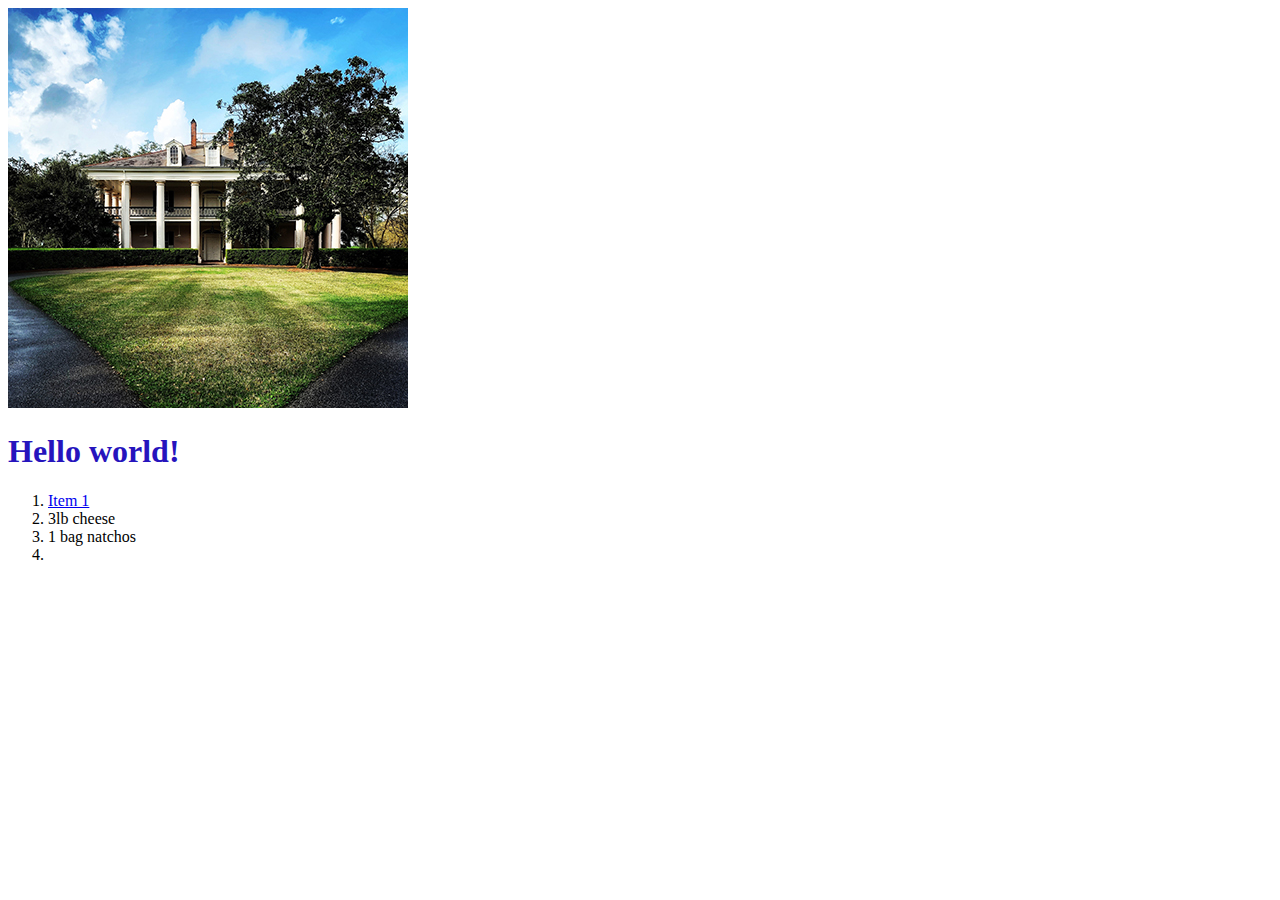
<file: grd311/alsaeed.grd-311.ca/index.html>
<!doctype html>
<html>
<head>
<meta charset="UTF-8">
<title>Basema | GRD 311</title>
<link href="css/main.css" rel="stylesheet" type="text/css">
</head>

<body>
<img src="img/house.jpg" width="400" height="400" alt=""/>
	
	
<h1 class="heading">Hello world!</h1>
<ol>
  <li><a href="http://www.google.com" target="_blank">Item 1</a></li>
  <li>3lb cheese</li>
  <li>1 bag natchos&nbsp;</li>
  <li>&nbsp; </li>
</ol>
</body>
</html>
</file>
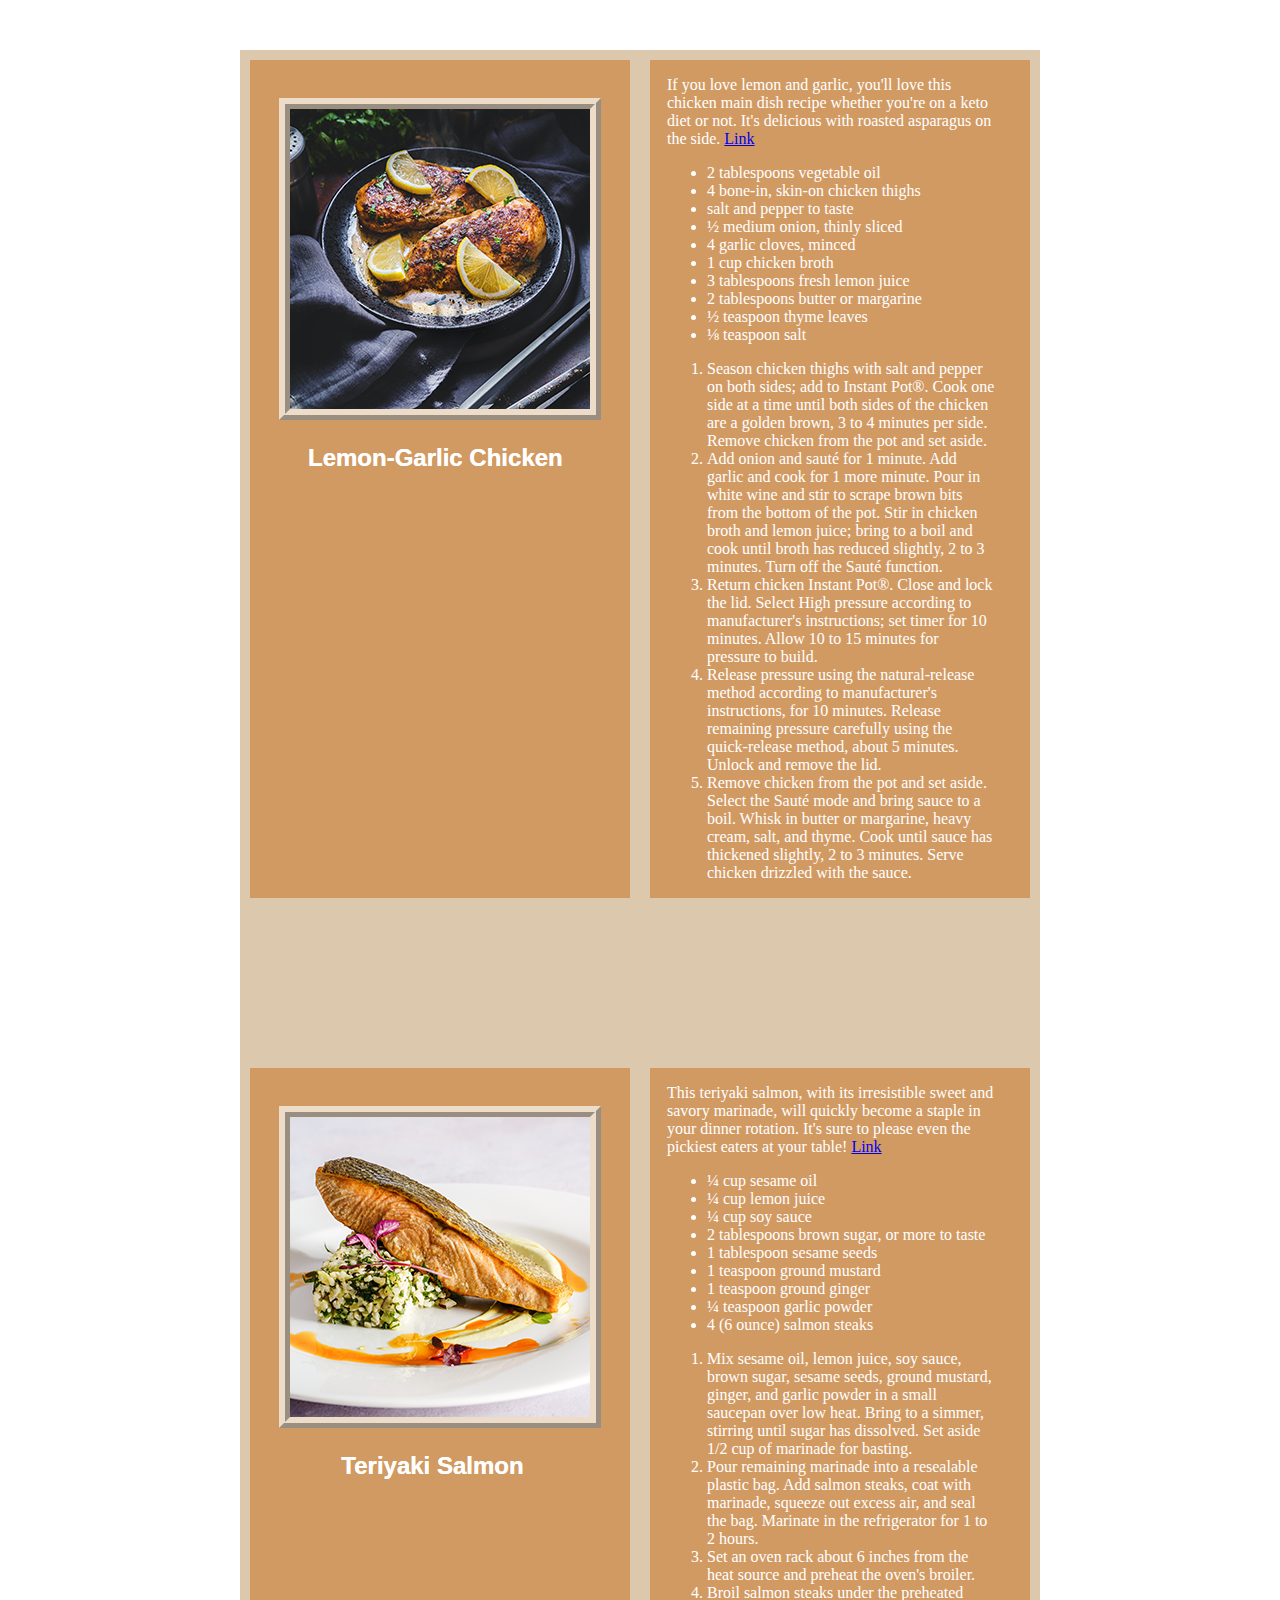
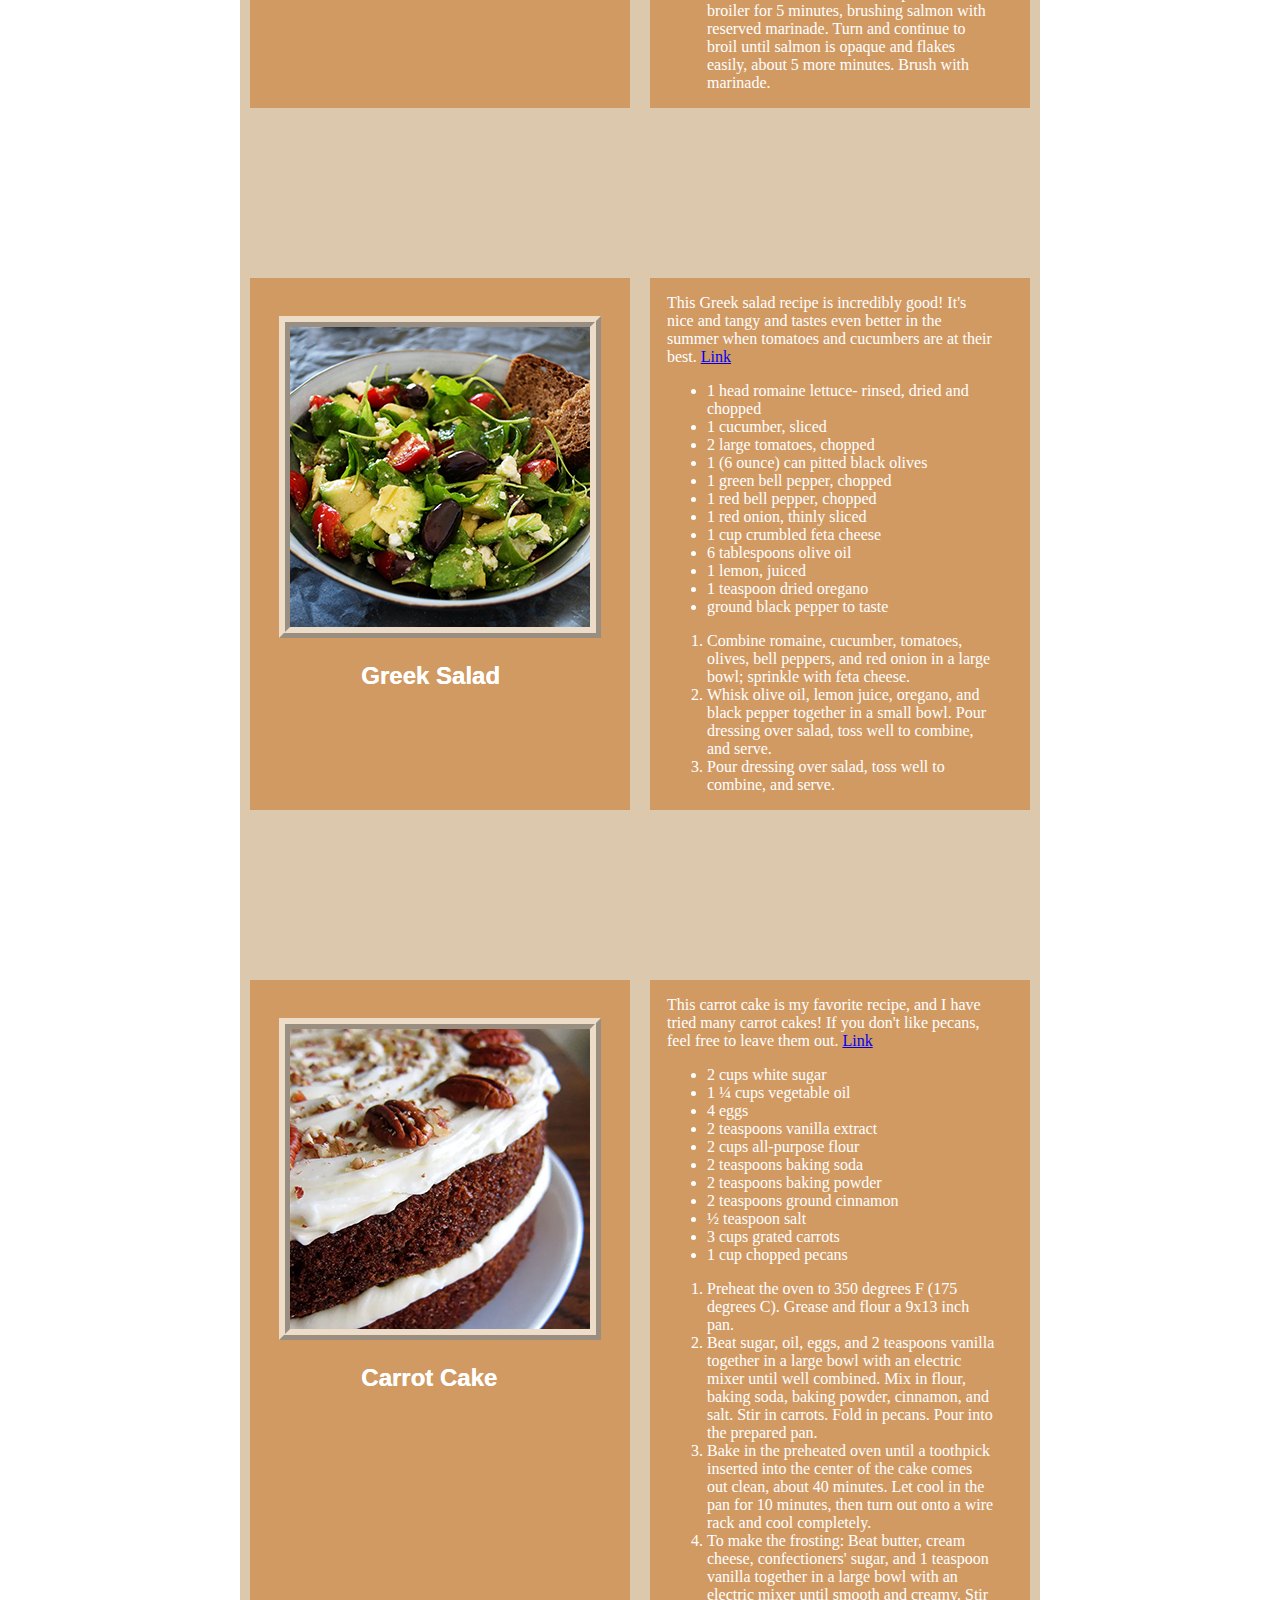
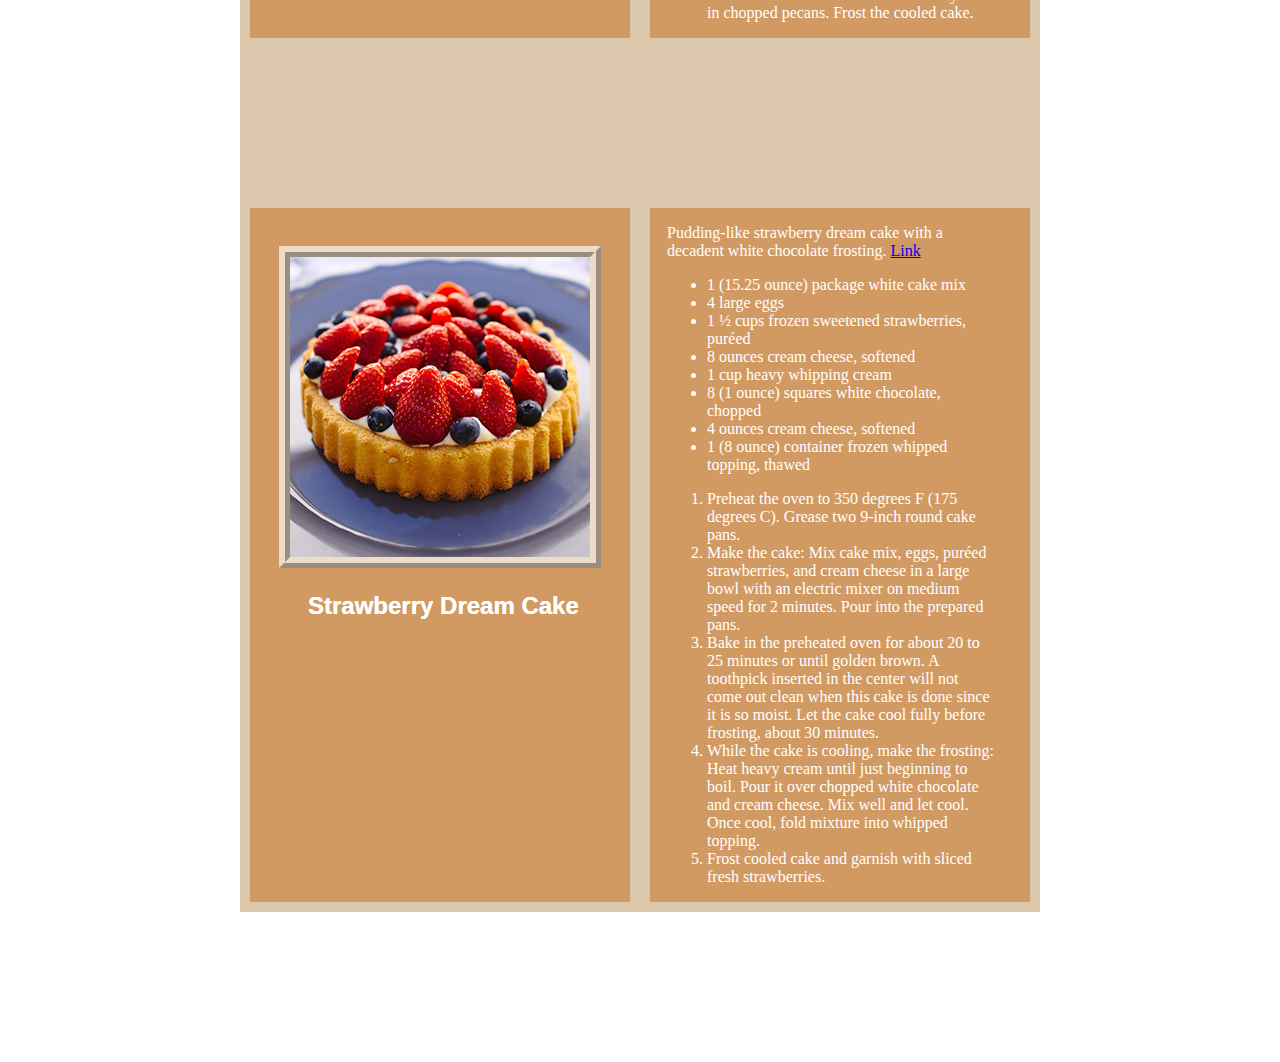
<file: grd311/alsaeed.grd-311.ca/holiday_recipes/index.html>
<!doctype html>
<html lang="EN">
<head>
<meta charset="UTF-8">
<title>Holiday Recipes</title>
<link href="css/main.css" rel="stylesheet" type="text/css">
</head>

<body>
<main class="container">
  <article>
    <div><img src="pexels-eiliv-aceron-6896080.jpg" alt="" width="300" height="300" class="feature-img">
      <h2 class="article-head">Lemon-Garlic&nbsp;Chicken</h2>
    </div>
    <div class="box">
      <p>If you love lemon and garlic, you'll love this chicken main dish recipe whether you're on a keto diet or not. It's delicious with roasted asparagus on the side. <a href="https://www.allrecipes.com/recipe/273922/instant-pot-keto-chicken-thighs-in-lemon-garlic-cream-sauce/">Link</a></p>
      <ul>
        <li>2 tablespoons vegetable oil&nbsp;</li>
        <li>4 bone-in, skin-on chicken thighs&nbsp;</li>
        <li>salt and pepper to taste</li>
        <li>½ medium onion, thinly sliced</li>
        <li>4 garlic cloves, minced</li>
        <li>1 cup chicken broth</li>
        <li>3 tablespoons fresh lemon juice</li>
        <li>2 tablespoons butter or margarine</li>
        <li>½ teaspoon thyme leaves</li>
        <li>⅛ teaspoon salt</li>
      </ul>
      <ol>
        <li>Season chicken thighs with salt and pepper on both sides; add to Instant Pot®. Cook one side at a time until both sides of the chicken are a golden brown, 3 to 4 minutes per side. Remove chicken from the pot and set aside.</li>
        <li>Add onion and sauté for 1 minute. Add garlic and cook for 1 more minute. Pour in white wine and stir to scrape brown bits from the bottom of the pot. Stir in chicken broth and lemon juice; bring to a boil and cook until broth has reduced slightly, 2 to 3 minutes. Turn off the Sauté function.</li>
        <li>Return chicken Instant Pot®. Close and lock the lid. Select High pressure according to manufacturer's instructions; set timer for 10 minutes. Allow 10 to 15 minutes for pressure to build.</li>
        <li>Release pressure using the natural-release method according to manufacturer's instructions, for 10 minutes. Release remaining pressure carefully using the quick-release method, about 5 minutes. Unlock and remove the lid.</li>
        <li>Remove chicken from the pot and set aside. Select the Sauté mode and bring sauce to a boil. Whisk in butter or margarine, heavy cream, salt, and thyme. Cook until sauce has thickened slightly, 2 to 3 minutes. Serve chicken drizzled with the sauce.</li>
      </ol>
    </div>
  </article>
  <article>
    <div><img src="pexels-sebastian-coman-photography-3655916.jpg" alt="" width="300" height="300" class="feature-img">
      <h2 class="article-head">&nbsp; &nbsp; &nbsp;Teriyaki Salmon</h2>
    </div>
    <div class="box">
      <p>This teriyaki salmon, with its irresistible sweet and savory marinade, will quickly become a staple in your dinner rotation. It's sure to please even the pickiest eaters at your table! <a href="https://www.allrecipes.com/recipe/228285/teriyaki-salmon/">Link</a></p>
      <ul>
        <li>¼ cup sesame oil&nbsp;</li>
        <li>¼ cup lemon juice&nbsp;</li>
        <li>¼ cup soy sauce&nbsp;</li>
        <li>2 tablespoons brown sugar, or more to taste&nbsp;</li>
        <li>1 tablespoon sesame seeds&nbsp;</li>
        <li>1 teaspoon ground mustard&nbsp;</li>
        <li>1 teaspoon ground ginger&nbsp;</li>
        <li>¼ teaspoon garlic powder&nbsp;</li>
        <li>4 (6 ounce) salmon steaks&nbsp;</li>
      </ul>
      <ol>
        <li>Mix sesame oil, lemon juice, soy sauce, brown sugar, sesame seeds, ground mustard, ginger, and garlic powder in a small saucepan over low heat. Bring to a simmer, stirring until sugar has dissolved. Set aside 1/2 cup of marinade for basting.</li>
        <li>Pour remaining marinade into a resealable plastic bag. Add salmon steaks, coat with marinade, squeeze out excess air, and seal the bag. Marinate in the refrigerator for 1 to 2 hours.</li>
        <li>Set an oven rack about 6 inches from the heat source and preheat the oven's broiler.</li>
        <li>Broil salmon steaks under the preheated broiler for 5 minutes, brushing salmon with reserved marinade. Turn and continue to broil until salmon is opaque and flakes easily, about 5 more minutes. Brush with marinade.</li>
      </ol>
    </div>
    </article>
  <article>
    <div><img src="pexels-dana-tentis-1213710.jpg" alt="" width="300" height="300" class="feature-img">
      <h2 class="article-head">&nbsp; &nbsp; &nbsp; &nbsp; Greek Salad</h2>
    </div>
    <div class="box">
      <p>This Greek salad recipe is incredibly good! It's nice and tangy and tastes even better in the summer when tomatoes and cucumbers are at their best. <a href="https://www.allrecipes.com/recipe/14373/greek-salad-i/">Link</a></p>
      <ul>
        <li>1 head romaine lettuce- rinsed, dried and chopped&nbsp;</li>
        <li>1 cucumber, sliced</li>
        <li>2 large tomatoes, chopped&nbsp;</li>
        <li>1 (6 ounce) can pitted black olives</li>
        <li>1 green bell pepper, chopped&nbsp;</li>
        <li>1 red bell pepper, chopped&nbsp;</li>
        <li>1 red onion, thinly sliced</li>
        <li>1 cup crumbled feta cheese</li>
        <li>6 tablespoons olive oil</li>
        <li>1 lemon, juiced</li>
        <li>1 teaspoon dried oregano&nbsp;</li>
        <li>ground black pepper to taste</li>
      </ul>
      <ol>
        <li>Combine romaine, cucumber, tomatoes, olives, bell peppers, and red onion in a large bowl; sprinkle with feta cheese.&nbsp;</li>
        <li>Whisk olive oil, lemon juice, oregano, and black pepper together in a small bowl. Pour dressing over salad, toss well to combine, and serve.&nbsp;</li>
        <li>Pour dressing over salad, toss well to combine, and serve.&nbsp;</li>
      </ol>
    </div>
  </article>
  <article>
    <div><img src="7402-carrot-cake-iii-sarah-dipity-1x1-1-2e7c90d8c07c47039b4906ec01911015.jpg" alt="" width="300" height="300" class="feature-img">
      <h2 class="article-head">&nbsp; &nbsp; &nbsp; &nbsp; Carrot Cake</h2>
    </div>
    <div class="box">
      <p>This carrot cake is my favorite recipe, and I have tried many carrot cakes! If you don't like pecans, feel free to leave them out. <a href="https://www.allrecipes.com/recipe/7402/carrot-cake-iii/">Link</a></p>
      <ul>
        <li>2 cups white sugar</li>
        <li>1 ¼ cups vegetable oil&nbsp;</li>
        <li>4 eggs&nbsp;</li>
        <li>2 teaspoons vanilla extract&nbsp;</li>
        <li>2 cups all-purpose flour&nbsp;</li>
        <li>2 teaspoons baking soda&nbsp;</li>
        <li>2 teaspoons baking powder&nbsp;</li>
        <li>2 teaspoons ground cinnamon&nbsp;</li>
        <li>½ teaspoon salt</li>
        <li>3 cups grated carrots</li>
        <li>1 cup chopped pecans</li>
      </ul>
      <ol>
        <li>Preheat the oven to 350 degrees F (175 degrees C). Grease and flour a 9x13 inch pan.</li>
        <li>Beat sugar, oil, eggs, and 2 teaspoons vanilla together in a large bowl with an electric mixer until well combined. Mix in flour, baking soda, baking powder, cinnamon, and salt. Stir in carrots. Fold in pecans. Pour into the prepared pan.&nbsp;</li>
        <li>Bake in the preheated oven until a toothpick inserted into the center of the cake comes out clean, about 40 minutes. Let cool in the pan for 10 minutes, then turn out onto a wire rack and cool completely.</li>
        <li>To make the frosting: Beat butter, cream cheese, confectioners' sugar, and 1 teaspoon vanilla together in a large bowl with an electric mixer until smooth and creamy. Stir in chopped pecans. Frost the cooled cake.&nbsp;</li>
      </ol>
    </div>
    </article>
  <article>
    <div><img src="pexels-pixabay-461431.jpg" alt="" width="300" height="300" class="feature-img">
      <h2 class="article-head">Strawberry Dream Cake</h2>
    </div>
    <div class="box">
      <p>Pudding-like strawberry dream cake with a decadent white chocolate frosting. <a href="https://www.allrecipes.com/recipe/7793/strawberry-dream-cake-i/">Link</a></p>
      <ul>
        <li>1 (15.25 ounce) package white cake mix</li>
        <li>4 large eggs&nbsp;</li>
        <li>1 ½ cups frozen sweetened strawberries, puréed</li>
        <li>8 ounces cream cheese, softened</li>
        <li>1 cup heavy whipping cream&nbsp;</li>
        <li>8 (1 ounce) squares white chocolate, chopped&nbsp;</li>
        <li>4 ounces cream cheese, softened</li>
        <li>1 (8 ounce) container frozen whipped topping, thawed</li>
      </ul>
      <ol>
        <li>Preheat the oven to 350 degrees F (175 degrees C). Grease two 9-inch round cake pans.</li>
        <li>Make the cake: Mix cake mix, eggs, puréed strawberries, and cream cheese in a large bowl with an electric mixer on medium speed for 2 minutes. Pour into the prepared pans.</li>
        <li>Bake in the preheated oven for about 20 to 25 minutes or until golden brown. A toothpick inserted in the center will not come out clean when this cake is done since it is so moist. Let the cake cool fully before frosting, about 30 minutes.&nbsp;</li>
        <li>While the cake is cooling, make the frosting: Heat heavy cream until just beginning to boil. Pour it over chopped white chocolate and cream cheese. Mix well and let cool. Once cool, fold mixture into whipped topping.</li>
        <li>Frost cooled cake and garnish with sliced fresh strawberries.</li>
      </ol>
    </div>
    </article>
</main>
</body>
</html>
</file>
<file: grd311/alsaeed.grd-311.ca/css/main.css>
@charset "UTF-8";
.heading {
    color: rgba(38,20,189,1.00);
}
</file>
<file: grd311/alsaeed.grd-311.ca/holiday_recipes/css/main.css>
.article-head {
    letter-spacing: normal;
    font-family: Gotham, "Helvetica Neue", Helvetica, Arial, sans-serif;
    padding-left: 0px;
}
.container {
    width: 800px;
    min-height: 800px;
    background-color: rgba(219,200,173,1.00);
    margin-left: auto;
    margin-right: auto;
}
.container article {
    display: grid;
    grid-template-columns: 50% 50%;
    margin-top: 50px;
    margin-bottom: 150px;
}
.container article div {
    margin-left: 10px;
    margin-right: 10px;
    margin-top: 10px;
    margin-bottom: 10px;
    background-color: rgba(210,154,99,1.00);
    color: rgba(255,255,255,1.00);
}
.container article .box {
    padding-left: 17px;
    padding-right: 35px;
}
article div .feature-img {
    padding-left: 0px;
    padding-top: 0px;
    margin-left: 29px;
    margin-top: 38px;
    border: 11px ridge rgba(237,220,199,1.00);
}
article div .article-head {
    margin-left: 58px;
    color: rgba(255,255,255,1.00);
    text-shadow: 0 0 0;
}
</file>
